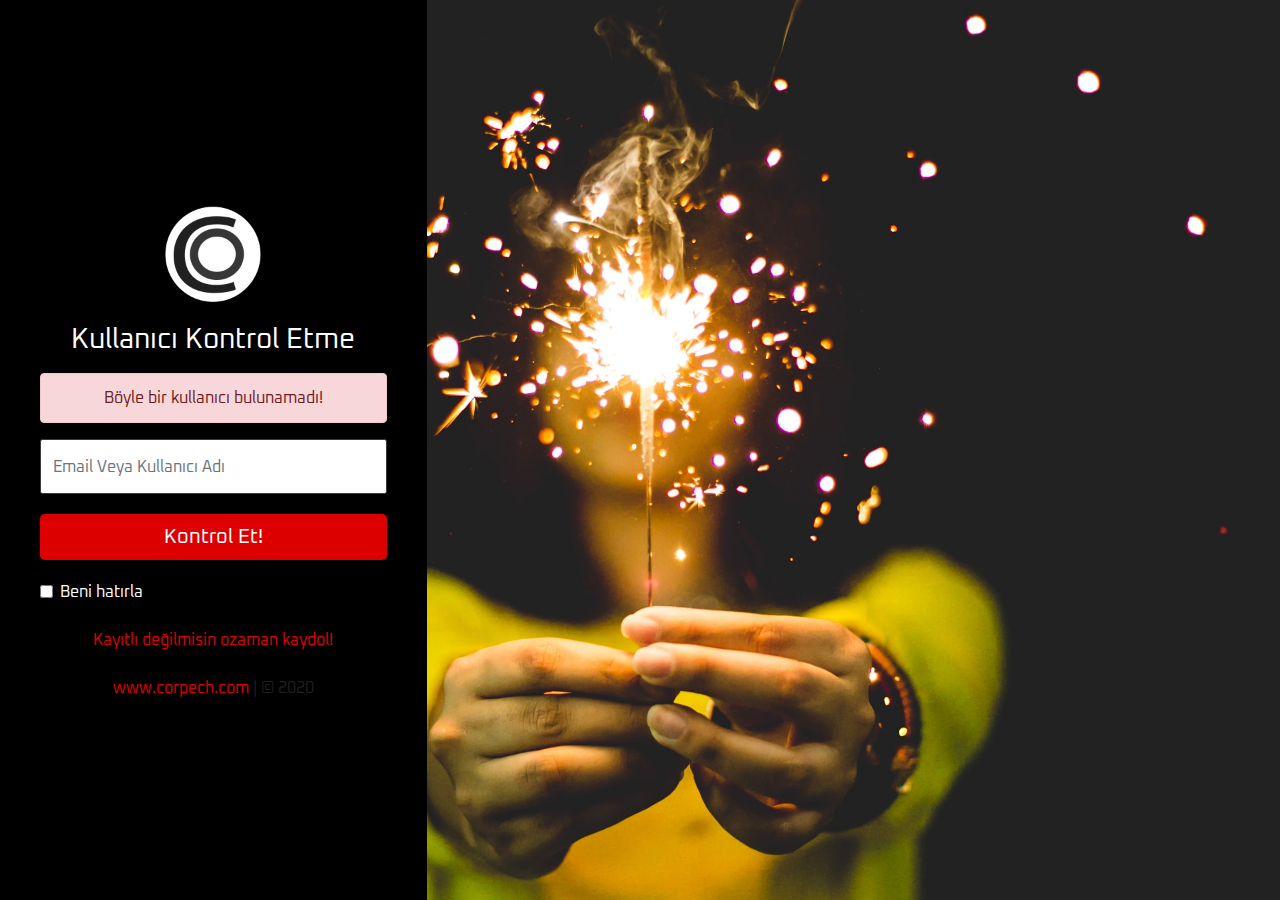
<file: control.html>
<!doctype html>
<html lang="en">
  <head id="head">
    <!-- Required meta tags -->
    <meta charset="utf-8">
    <meta name="viewport" content="width=device-width, initial-scale=1, shrink-to-fit=no, user-scalable=no">

    <!-- Bootstrap CSS -->
    <link rel="stylesheet" href="https://stackpath.bootstrapcdn.com/bootstrap/4.4.1/css/bootstrap.min.css" integrity="sha384-Vkoo8x4CGsO3+Hhxv8T/Q5PaXtkKtu6ug5TOeNV6gBiFeWPGFN9MuhOf23Q9Ifjh" crossorigin="anonymous">
    
    <!-- Font Awsome CSS -->
    <link rel="stylesheet" href="https://use.fontawesome.com/releases/v5.3.1/css/all.css" integrity="sha384-mzrmE5qonljUremFsqc01SB46JvROS7bZs3IO2EmfFsd15uHvIt+Y8vEf7N7fWAU" crossorigin="anonymous">

    <!-- Style CSS -->
    <link rel="stylesheet" href="css/style-light.css">
    <link rel="stylesheet" href="css/style-dark.css">
    <link rel="stylesheet" href="css/style-responsive.css">
    <link rel="stylesheet" href="css/style-lr.css">

    <title>Corpech | Login And Register Script</title>
    <link rel="icon" href="img/logo.png" type="image/gif" sizes="16x16">

  </head>
  <body class="dark text-center">

    <div class="dark-mode">
      <i class="fa fa-moon"></i>
    </div>

      <div class="container-fluid">
        <div class="row">
          <div class="col-lg-4">

            <div class="arrow-left">
              <a href="index.html">
                <i class="fa fa-arrow-left"></i>
              </a>
            </div>

            <div class="form-el">
              <form class="form-signin">

                <img class="logo" src="img/logo.png" alt="">
                <h1 class="h3 mb-3 font-weight-normal">Kullanıcı Kontrol Etme</h1>

                <div class="alert alert-danger" role="alert">
                  Böyle bir kullanıcı bulunamadı!
                </div>
          
                <label for="inputEmail" class="sr-only">Email Veya Kullanıcı Adı</label>
                <input type="text" id="inputEmail" class="form-control" placeholder="Email Veya Kullanıcı Adı" required="" autofocus="">
          
                <button class="btn btn-lg btn-danger btn-block" type="submit">Kontrol Et!</button>

                <div class="form-check">
                  <input type="checkbox" class="form-check-input" id="exampleCheck1">
                  <label class="form-check-label" for="exampleCheck1">Beni hatırla</label>
                </div>

                <p class="mt-4"><a href="register.html">Kayıtlı değilmisin ozaman kaydol!</p>
                
                <p class="mt-4 mb-3"><a href="https://www.corpech.com" target="__blank">www.corpech.com</a> | © 2020</p>

              </form>
            </div>
          </div>

          <div class="col-lg-8">
          </div>
        </div>
      </div>

    <!-- Optional JavaScript -->
    <!-- jQuery first, then Popper.js, then Bootstrap JS -->
    <script src="https://code.jquery.com/jquery-3.4.1.slim.min.js" integrity="sha384-J6qa4849blE2+poT4WnyKhv5vZF5SrPo0iEjwBvKU7imGFAV0wwj1yYfoRSJoZ+n" crossorigin="anonymous"></script>
    <script src="https://cdn.jsdelivr.net/npm/popper.js@1.16.0/dist/umd/popper.min.js" integrity="sha384-Q6E9RHvbIyZFJoft+2mJbHaEWldlvI9IOYy5n3zV9zzTtmI3UksdQRVvoxMfooAo" crossorigin="anonymous"></script>
    <script src="https://stackpath.bootstrapcdn.com/bootstrap/4.4.1/js/bootstrap.min.js" integrity="sha384-wfSDF2E50Y2D1uUdj0O3uMBJnjuUD4Ih7YwaYd1iqfktj0Uod8GCExl3Og8ifwB6" crossorigin="anonymous"></script>
  
  </body>
</html>
</file>
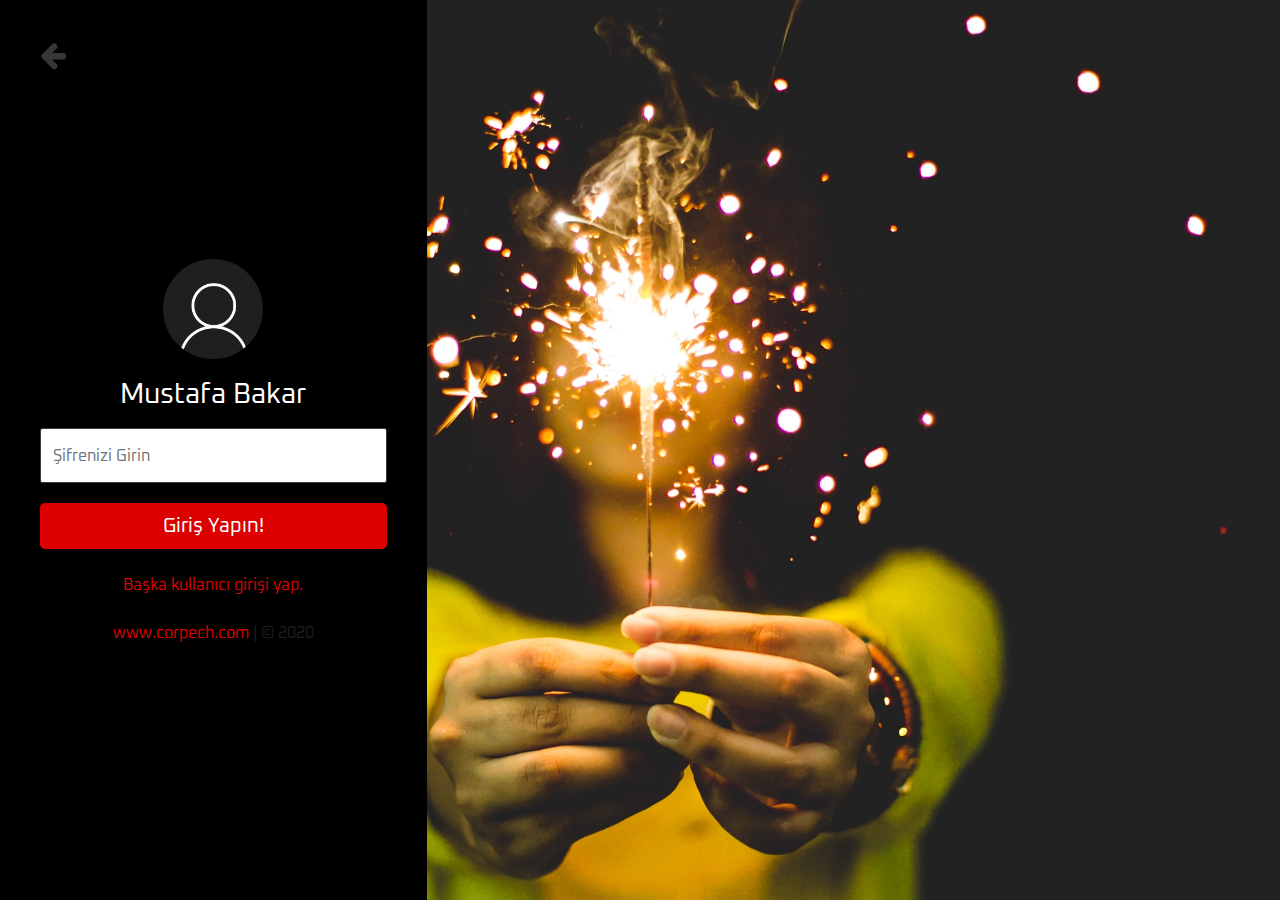
<file: login.html>
<!doctype html>
<html lang="en">
  <head id="head">
    <!-- Required meta tags -->
    <meta charset="utf-8">
    <meta name="viewport" content="width=device-width, initial-scale=1, shrink-to-fit=no, user-scalable=no">

    <!-- Bootstrap CSS -->
    <link rel="stylesheet" href="https://stackpath.bootstrapcdn.com/bootstrap/4.4.1/css/bootstrap.min.css" integrity="sha384-Vkoo8x4CGsO3+Hhxv8T/Q5PaXtkKtu6ug5TOeNV6gBiFeWPGFN9MuhOf23Q9Ifjh" crossorigin="anonymous">
    
    <!-- Font Awsome -->
    <link rel="stylesheet" href="https://cdnjs.cloudflare.com/ajax/libs/font-awesome/4.7.0/css/font-awesome.min.css">

    <!-- Style CSS -->
    <link rel="stylesheet" href="css/style-light.css">
    <link rel="stylesheet" href="css/style-dark.css">
    <link rel="stylesheet" href="css/style-responsive.css">
    <link rel="stylesheet" href="css/style-lr.css">

    <title>Corpech | Login And Register Script</title>
    <link rel="icon" href="img/logo.png" type="image/gif" sizes="16x16">

  </head>
  <body class="dark text-center">

    <div class="dark-mode">
      <i class="fa fa-moon"></i>
    </div>

      <div class="container-fluid">
        <div class="row">
          <div class="col-lg-4">

            <div class="arrow-left">
              <a href="index.html">
                <i class="fa fa-arrow-left"></i>
              </a>
            </div>

            <div class="form-el">
              <form class="form-signin">

                <img class="user" src="img/user-default.png" alt="">
                <h1 class="h3 mb-3 font-weight-normal">Mustafa Bakar</h1>

                <label for="inputEmail" class="sr-only">Şifrenizi Girin</label>
                <input type="password" id="inputPassword" class="form-control" placeholder="Şifrenizi Girin" required="" autofocus="">
          
                <button class="btn btn-lg btn-danger btn-block" type="submit">Giriş Yapın!</button>
                
                <p class="mt-4"><a href="control.html">Başka kullanıcı girişi yap.</p>

                <p class="mt-4 mb-3"><a href="https://www.corpech.com" target="__blank">www.corpech.com</a> | © 2020</p>

              </form>
            </div>
          </div>

          <div class="col-lg-8">
          </div>
        </div>
      </div>

    <!-- Optional JavaScript -->
    <!-- jQuery first, then Popper.js, then Bootstrap JS -->
    <script src="https://code.jquery.com/jquery-3.4.1.slim.min.js" integrity="sha384-J6qa4849blE2+poT4WnyKhv5vZF5SrPo0iEjwBvKU7imGFAV0wwj1yYfoRSJoZ+n" crossorigin="anonymous"></script>
    <script src="https://cdn.jsdelivr.net/npm/popper.js@1.16.0/dist/umd/popper.min.js" integrity="sha384-Q6E9RHvbIyZFJoft+2mJbHaEWldlvI9IOYy5n3zV9zzTtmI3UksdQRVvoxMfooAo" crossorigin="anonymous"></script>
    <script src="https://stackpath.bootstrapcdn.com/bootstrap/4.4.1/js/bootstrap.min.js" integrity="sha384-wfSDF2E50Y2D1uUdj0O3uMBJnjuUD4Ih7YwaYd1iqfktj0Uod8GCExl3Og8ifwB6" crossorigin="anonymous"></script>
  
  </body>
</html>
</file>
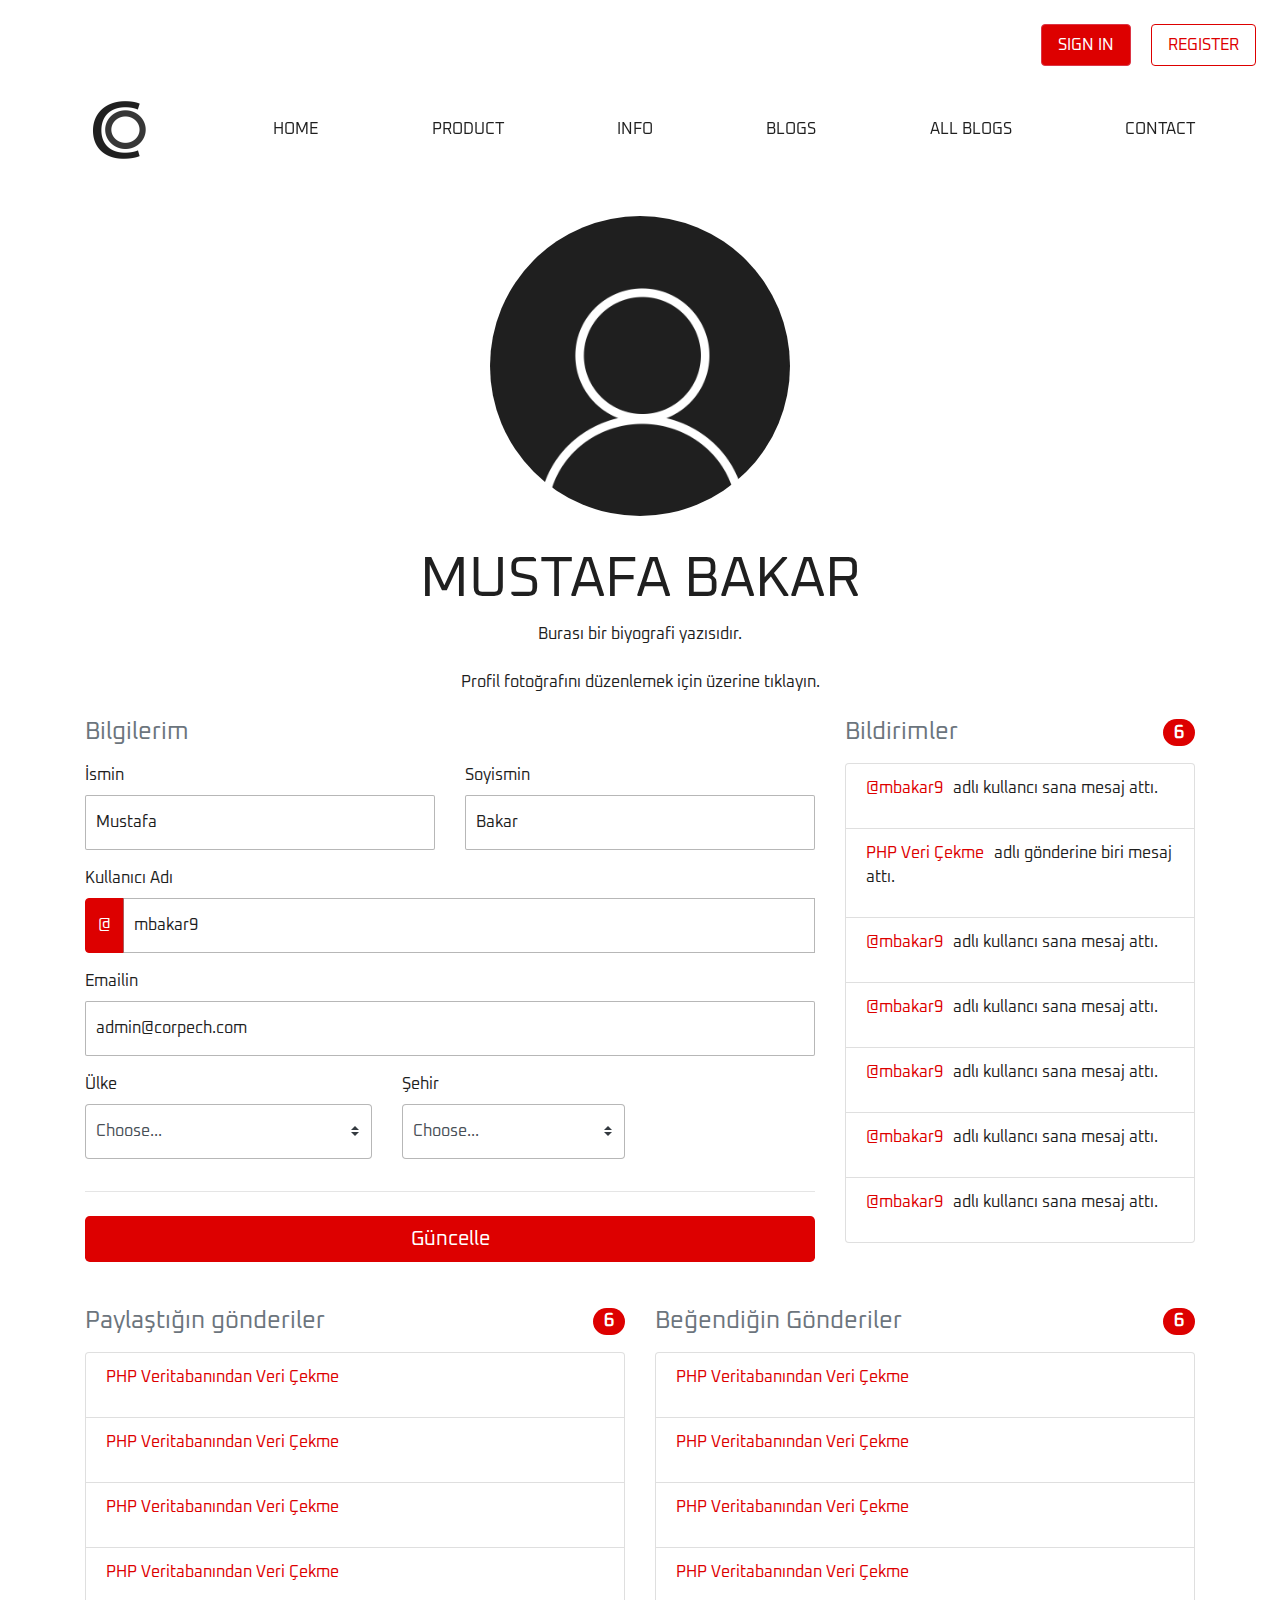
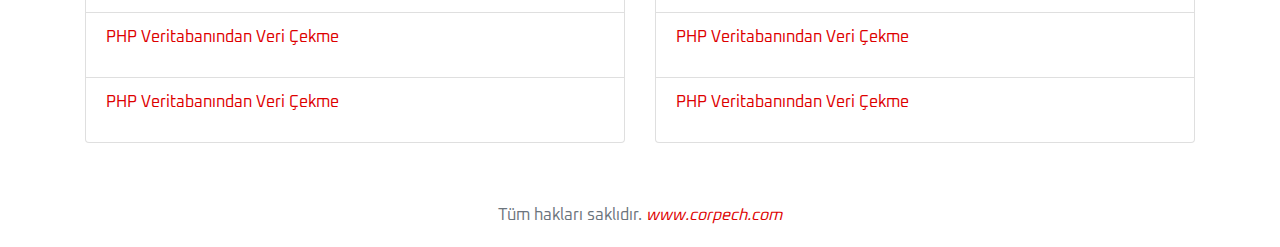
<file: profil.html>
<!--
https://www.corpech.com/
Corpech Firma Scripti
Corpech Tarafından Yapılmıştır
-->
<!doctype html>
<html lang="en">
  <head>
    <!-- Required Meta Tags -->
    <meta charset="utf-8">
    <meta name="viewport" content="width=device-width, initial-scale=1, shrink-to-fit=no, user-scalable=no">

    <!-- Bootstrap CSS -->
    <link rel="stylesheet" href="https://stackpath.bootstrapcdn.com/bootstrap/4.4.1/css/bootstrap.min.css" integrity="sha384-Vkoo8x4CGsO3+Hhxv8T/Q5PaXtkKtu6ug5TOeNV6gBiFeWPGFN9MuhOf23Q9Ifjh" crossorigin="anonymous">

    <!-- FontAwsome CSS -->
    <link rel="stylesheet" href="https://use.fontawesome.com/releases/v5.3.1/css/all.css" integrity="sha384-mzrmE5qonljUremFsqc01SB46JvROS7bZs3IO2EmfFsd15uHvIt+Y8vEf7N7fWAU" crossorigin="anonymous">
    
    <!-- Style CSS -->
    <link rel="stylesheet" href="css/style-light.css">
    <link rel="stylesheet" href="css/style-dark.css">
    <link rel="stylesheet" href="css/style-responsive.css">
    <link rel="stylesheet" href="css/style-profil.css">

    <!-- TITLE -->
    <title>Corpech | Firma Scripti</title>
    
    <link rel="shortcut icon" href="img/logo.png" type="image/x-icon">
  </head>

  <!-- ======= BODY START ======= -->

  <body class="light">

    <div class="dark-mode">
      <i class="fa fa-sun"></i>
    </div>
    
    <!-- HEADER START -->
    <header>

      <div class="collapse" id="navbarHeader">
        <div class="container">
          <div class="row">
            <div class="exit-bar">
              <button style="position: absolute; right: 0; top: 0; padding: 30px;" class="navbar-toggler collapsed" type="button" data-toggle="collapse" data-target="#navbarHeader" aria-controls="navbarHeader" aria-expanded="false" aria-label="Toggle navigation">
                <i class="menu far fa-circle"></i>
              </button>
            </div>
            <nav class="site-header sticky-top">
              <div class="container d-flex flex-column flex-row justify-content-between">
                <a class="py-2 active" href="#home">Home</a>
                <a class="py-2" href="#product">Product</a>
                <a class="py-2" href="#info">INFO</a>
                <a class="py-2" href="#blogs">Blogs</a>
                <a class="py-2" href="blogs.html">All Blogs</a>
                <a class="py-2" href="#contact">Contact</a>
              </div>
            </nav>
          </div>
        </div>
      </div>

      <!-- FIRST NAVBAR -->

      <nav class="navbar navbar-expand-md pt-md-4 pr-md-4 pl-md-4">
        <div class="d-flex mr-auto">
          <button class="navbar-toggler collapsed" type="button" data-toggle="collapse" data-target="#navbarHeader" aria-controls="navbarHeader" aria-expanded="false" aria-label="Toggle navigation">
            <i class="menu fas fa-stream"></i>
          </button>
        </div>
        <div class="d-flex ml-auto">
          <ul class="nav ml-auto">
            <li class="nav-item">
              <a class="nav-link active btn btn-outline-danger" href="control.html">Sign In</a>
            </li>
            <li class="nav-item">
              <a class="nav-link btn btn-outline-danger" href="register.html">Register</a>
            </li>
          </ul>
        </div>
      </nav>
    
      <!-- SECOND NAVBAR -->
      <nav class="site-header sticky-top">
        <div class="container-md d-flex flex-column flex-md-row justify-content-between">
          <a class="logo py-2 d-flex" href="#" aria-label="Product">
            <img src="img/logo.png" fill="none" stroke="currentColor" stroke-linecap="round" stroke-linejoin="round" stroke-width="2" class="d-block mx-auto" role="img" viewBox="0 0 24 24" focusable="true">
          </a>
          <a class="py-2 d-none d-md-inline-block" href="#home">Home</a>
          <a class="py-2 d-none d-md-inline-block" href="#product">Product</a>
          <a class="py-2 d-none d-md-inline-block" href="#info">INFO</a>
          <a class="py-2 d-none d-md-inline-block" href="#blogs">Blogs</a>
          <a class="py-2 d-none d-md-inline-block" href="blogs.html">All Blogs</a>
          <a class="py-2 d-none d-md-inline-block" href="#contact">Contact</a>
        </div>
      </nav>

    <!-- HEADER END -->
    </header>

    <section class="profil">
      <div class="container">

        <div class="logo">
          <div class="center">
            <button href=""><img src="img/user-default.png" alt=""><i class="fa fa-edit"></i></button>
          </div>
        </div>

        <div class="text-center edit-info">
          <h2 class="display-4">MUSTAFA BAKAR</h3>
        </div>

        <div class="text-center edit-info mb-4">
          Burası bir biyografi yazısıdır.
        </div>

        <div class="text-center edit-info mb-4">
          Profil fotoğrafını düzenlemek için üzerine tıklayın.
        </div>

        <div class="row">
          <div class="col-md-4 order-md-2 mb-4">
            <h4 class="d-flex justify-content-between align-items-center mb-3">
              <span class="text-muted">Bildirimler</span>
              <span class="badge badge-secondary badge-pill">6</span>
            </h4>
            <ul class="list-group mb-3">

              <li class="list-group-item d-flex lh-condensed">
                <p><a class="username" href="">@mbakar9</a>adlı kullancı sana mesaj attı.</p>
              </li>
              
              <li class="list-group-item d-flex lh-condensed">
                <p><a class="username" href="">PHP Veri Çekme</a>adlı gönderine biri mesaj attı.</p>
              </li>

              <li class="list-group-item d-flex lh-condensed">
                <p><a class="username" href="">@mbakar9</a>adlı kullancı sana mesaj attı.</p>
              </li>

              <li class="list-group-item d-flex lh-condensed">
                <p><a class="username" href="">@mbakar9</a>adlı kullancı sana mesaj attı.</p>
              </li>

              <li class="list-group-item d-flex lh-condensed">
                <p><a class="username" href="">@mbakar9</a>adlı kullancı sana mesaj attı.</p>
              </li>

              <li class="list-group-item d-flex lh-condensed">
                <p><a class="username" href="">@mbakar9</a>adlı kullancı sana mesaj attı.</p>
              </li>

              <li class="list-group-item d-flex lh-condensed">
                <p><a class="username" href="">@mbakar9</a>adlı kullancı sana mesaj attı.</p>
              </li>

            </ul>

          </div>

          <div class="col-md-8 order-md-1">
            <h4 class="mb-3 text-muted">Bilgilerim</h4>
            <form class="needs-validation" novalidate="">
              <div class="row">
                <div class="col-md-6 mb-3">
                  <label for="firstName">İsmin</label>
                  <input type="text" class="form-control" id="firstName" placeholder="" value="Mustafa" required="">
                  <div class="invalid-feedback">
                    Valid first name is required.
                  </div>
                </div>
                <div class="col-md-6 mb-3">
                  <label for="lastName">Soyismin</label>
                  <input type="text" class="form-control" id="lastName" placeholder="" value="Bakar" required="">
                  <div class="invalid-feedback">
                    Valid last name is required.
                  </div>
                </div>
              </div>
      
              <div class="mb-3">
                <label for="username">Kullanıcı Adı</label>
                <div class="input-group">
                  <div class="input-group-prepend">
                    <span class="input-group-text">@</span>
                  </div>
                  <input type="text" class="form-control" id="username" value="mbakar9" required="">
                  <div class="invalid-feedback" style="width: 100%;">
                    Your username is required.
                  </div>
                </div>
              </div>
      
              <div class="mb-3">
                <label for="email">Emailin</label>
                <input type="email" class="form-control" id="email" value="admin@corpech.com">
                <div class="invalid-feedback">
                  Please enter a valid email address for shipping updates.
                </div>
              </div>
      
              <div class="row">
                <div class="col-md-5 mb-3">
                  <label for="country">Ülke</label>
                  <select class="custom-select d-block w-100" id="country" required="">
                    <option value="">Choose...</option>
                    <option>United States</option>
                  </select>
                  <div class="invalid-feedback">
                    Please select a valid country.
                  </div>
                </div>
                <div class="col-md-4 mb-3">
                  <label for="state">Şehir</label>
                  <select class="custom-select d-block w-100" id="state" required="">
                    <option value="">Choose...</option>
                    <option>California</option>
                  </select>
                  <div class="invalid-feedback">
                    Please provide a valid state.
                  </div>
                </div>
              </div>

              <hr class="mb-4">

              <button class="btn btn-danger btn-lg btn-block" type="submit">Güncelle</button>
            </form>
          </div>
        </div>

        <div class="row mt-4">
          <div class="col-md-6 order-md-2 mb-4">
            <h4 class="d-flex justify-content-between align-items-center mb-3">
              <span class="text-muted">Paylaştığın gönderiler</span>
              <span class="badge badge-secondary badge-pill">6</span>
            </h4>
            <ul class="list-group mb-3">

              <li class="list-group-item d-flex lh-condensed">
                <p><a class="username" href="">PHP Veritabanından Veri Çekme</a></p>
              </li>

              <li class="list-group-item d-flex lh-condensed">
                <p><a class="username" href="">PHP Veritabanından Veri Çekme</a></p>
              </li>

              <li class="list-group-item d-flex lh-condensed">
                <p><a class="username" href="">PHP Veritabanından Veri Çekme</a></p>
              </li>

              <li class="list-group-item d-flex lh-condensed">
                <p><a class="username" href="">PHP Veritabanından Veri Çekme</a></p>
              </li>

              <li class="list-group-item d-flex lh-condensed">
                <p><a class="username" href="">PHP Veritabanından Veri Çekme</a></p>
              </li>

              <li class="list-group-item d-flex lh-condensed">
                <p><a class="username" href="">PHP Veritabanından Veri Çekme</a></p>
              </li>

            </ul>

          </div>

          <div class="col-md-6 order-md-2 mb-4">
            <h4 class="d-flex justify-content-between align-items-center mb-3">
              <span class="text-muted">Beğendiğin Gönderiler</span>
              <span class="badge badge-secondary badge-pill">6</span>
            </h4>
            <ul class="list-group mb-3">

              <li class="list-group-item d-flex lh-condensed">
                <p><a class="username" href="">PHP Veritabanından Veri Çekme</a></p>
              </li>

              <li class="list-group-item d-flex lh-condensed">
                <p><a class="username" href="">PHP Veritabanından Veri Çekme</a></p>
              </li>

              <li class="list-group-item d-flex lh-condensed">
                <p><a class="username" href="">PHP Veritabanından Veri Çekme</a></p>
              </li>

              <li class="list-group-item d-flex lh-condensed">
                <p><a class="username" href="">PHP Veritabanından Veri Çekme</a></p>
              </li>

              <li class="list-group-item d-flex lh-condensed">
                <p><a class="username" href="">PHP Veritabanından Veri Çekme</a></p>
              </li>

              <li class="list-group-item d-flex lh-condensed">
                <p><a class="username" href="">PHP Veritabanından Veri Çekme</a></p>
              </li>
              
            </ul>

          </div>

        </div>
      </div>

      </div>
    </section>

    <!-- FOOTER START -->
    <footer class="footer">

      <div class="container">
        <div class="text">
          <div class="center">
            <span class="text-muted">Tüm hakları saklıdır. <a href="">www.corpech.com</a></span>
          </div>
        </div>
      </div>
    
    <!-- FOOTER END -->
    </footer>

    <!-- Optional JavaScript -->
    <!-- jQuery first, then Popper.js, then Bootstrap JS -->
    <script src="https://code.jquery.com/jquery-3.4.1.slim.min.js" integrity="sha384-J6qa4849blE2+poT4WnyKhv5vZF5SrPo0iEjwBvKU7imGFAV0wwj1yYfoRSJoZ+n" crossorigin="anonymous"></script>
    <script src="https://cdn.jsdelivr.net/npm/popper.js@1.16.0/dist/umd/popper.min.js" integrity="sha384-Q6E9RHvbIyZFJoft+2mJbHaEWldlvI9IOYy5n3zV9zzTtmI3UksdQRVvoxMfooAo" crossorigin="anonymous"></script>
    <script src="https://stackpath.bootstrapcdn.com/bootstrap/4.4.1/js/bootstrap.min.js" integrity="sha384-wfSDF2E50Y2D1uUdj0O3uMBJnjuUD4Ih7YwaYd1iqfktj0Uod8GCExl3Og8ifwB6" crossorigin="anonymous"></script>
  </body>
</html>
</file>
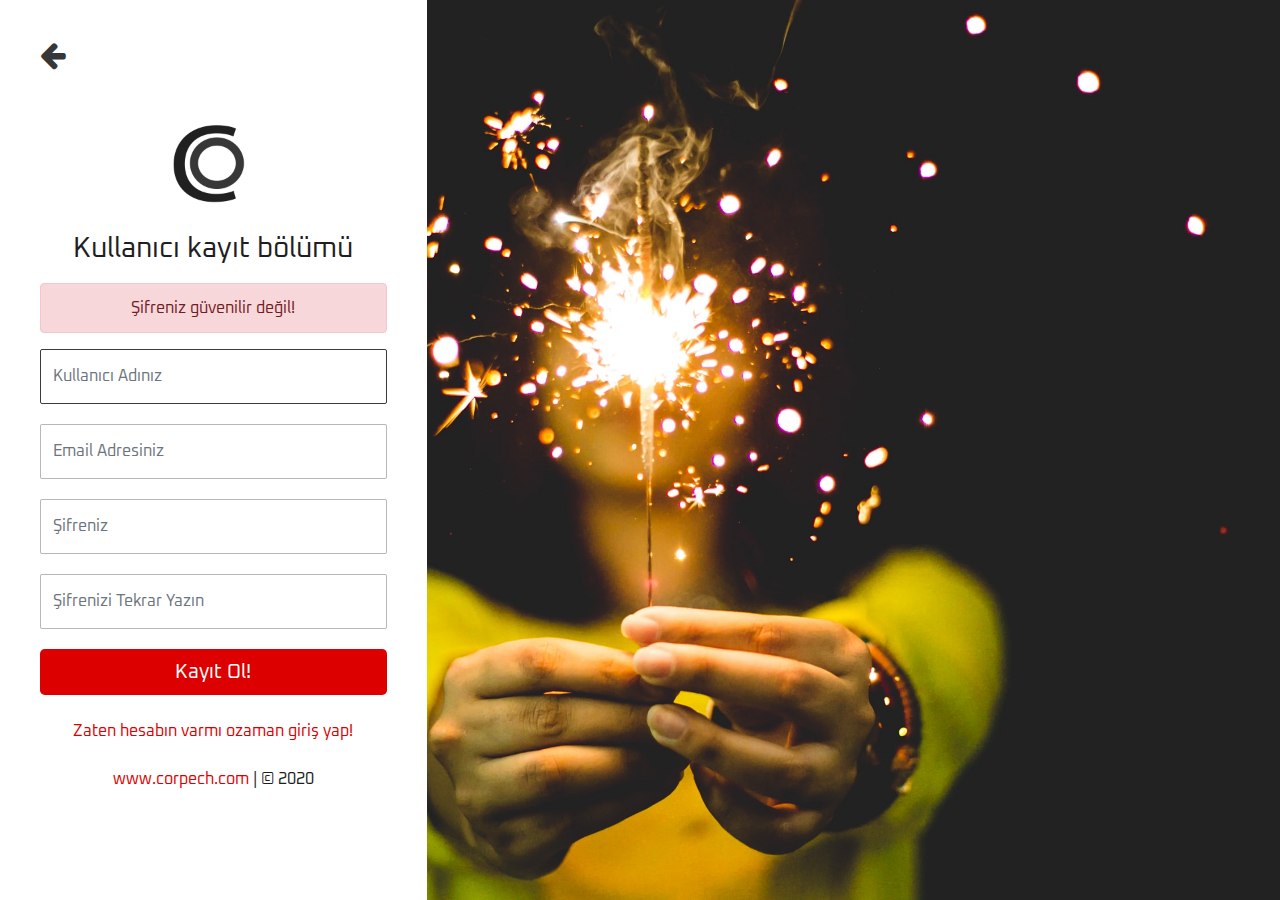
<file: register.html>
<!doctype html>
<html lang="en">
  <head id="head">
    <!-- Required meta tags -->
    <meta charset="utf-8">
    <meta name="viewport" content="width=device-width, initial-scale=1, shrink-to-fit=no, user-scalable=no">

    <!-- Bootstrap CSS -->
    <link rel="stylesheet" href="https://stackpath.bootstrapcdn.com/bootstrap/4.4.1/css/bootstrap.min.css" integrity="sha384-Vkoo8x4CGsO3+Hhxv8T/Q5PaXtkKtu6ug5TOeNV6gBiFeWPGFN9MuhOf23Q9Ifjh" crossorigin="anonymous">
    
    <!-- Font Awsome -->
    <link rel="stylesheet" href="https://cdnjs.cloudflare.com/ajax/libs/font-awesome/4.7.0/css/font-awesome.min.css">

    <!-- Style CSS -->
    <link rel="stylesheet" href="css/style-light.css">
    <link rel="stylesheet" href="css/style-dark.css">
    <link rel="stylesheet" href="css/style-responsive.css">
    <link rel="stylesheet" href="css/style-lr.css">

    <title>Corpech | Login And Register Script</title>
    <link rel="icon" href="img/logo.png" type="image/gif" sizes="16x16">

  </head>
  <body class="light text-center">

    <div class="dark-mode">
      <i class="fa fa-moon"></i>
    </div>
    
      <div class="container-fluid">
        <div class="row">
          <div class="col-lg-4">

            <div class="arrow-left">
              <a href="index.html">
                <i class="fa fa-arrow-left"></i>
              </a>
            </div>

            <div class="form-el">
              <form class="form-signin">

                <img class="logo" src="img/logo.png" alt="">
                <h1 class="h3 mb-3 font-weight-normal">Kullanıcı kayıt bölümü</h1>

                <div class="alert alert-danger" role="alert">
                  Şifreniz güvenilir değil!
                </div>

                <label for="inputEmail" class="sr-only">Kullanıcı Adınız</label>
                <input type="text" id="inputText" class="form-control" placeholder="Kullanıcı Adınız" required="" autofocus="">

                <label for="inputEmail" class="sr-only">Email Adresiniz</label>
                <input type="email" id="inputEmail" class="form-control" placeholder="Email Adresiniz" required="" autofocus="">

                <label for="inputEmail" class="sr-only">Şifreniz</label>
                <input type="password" id="inputPassword" class="form-control" placeholder="Şifreniz" required="" autofocus="">
                
                <label for="inputEmail" class="sr-only">Şifrenizi Tekrar Yazın</label>
                <input type="password" id="inputPassword" class="form-control" placeholder="Şifrenizi Tekrar Yazın" required="" autofocus="">
          
                <button class="btn btn-lg btn-danger btn-block" type="submit">Kayıt Ol!</button>

                <p class="mt-4"><a href="control.html">Zaten hesabın varmı ozaman giriş yap!</p>
                
                <p class="mt-4 mb-3"><a href="https://www.corpech.com" target="__blank">www.corpech.com</a> | © 2020</p>

              </form>
            </div>
          </div>

          <div class="col-lg-8">
          </div>
        </div>
      </div>

    <!-- Optional JavaScript -->
    <!-- jQuery first, then Popper.js, then Bootstrap JS -->
    <script src="https://code.jquery.com/jquery-3.4.1.slim.min.js" integrity="sha384-J6qa4849blE2+poT4WnyKhv5vZF5SrPo0iEjwBvKU7imGFAV0wwj1yYfoRSJoZ+n" crossorigin="anonymous"></script>
    <script src="https://cdn.jsdelivr.net/npm/popper.js@1.16.0/dist/umd/popper.min.js" integrity="sha384-Q6E9RHvbIyZFJoft+2mJbHaEWldlvI9IOYy5n3zV9zzTtmI3UksdQRVvoxMfooAo" crossorigin="anonymous"></script>
    <script src="https://stackpath.bootstrapcdn.com/bootstrap/4.4.1/js/bootstrap.min.js" integrity="sha384-wfSDF2E50Y2D1uUdj0O3uMBJnjuUD4Ih7YwaYd1iqfktj0Uod8GCExl3Og8ifwB6" crossorigin="anonymous"></script>
  
  </body>
</html>
</file>
<file: css/style-light.css>
/*
https://www.corpech.com/
Corpech Firma Scripti
Corpech Tarafından Yapılmıştır
*/

/* IMPORT */
@import url("_var.css");

/* FONT FACE */
@font-face {
    font-family: 'AireExterior';
    src: url('../font/AireExterior.ttf');
}

@font-face {
    font-family: 'Oxanium';
    src: url('../font/Oxanium.ttf');
}

::-moz-selection {
    background: var(--main-color-one);
    color: #fff;
}

::selection {
    background: var(--main-color-one);
    color: #fff;
}
    
a::-moz-selection {
    background: var(--main-color-two);
    color: #fff;
}

a::selection {
    background: var(--main-color-two);
    color: #fff;
}

/* BODY */
body.light {
    font-family: Oxanium;
    background-color: var(--background-color-light);
    color: var(--font-color-two);
    transition: .3s all;
}

.dark-mode {
    position: fixed;
    bottom: 20px;
    right: 10px;
    z-index: 10;
    cursor: pointer;
}

.dark-mode i {
    font-size: 60px;
    color: #1f1f1f;
    transition: .25s;
}

.dark-mode i:hover {
    color: #000;
    transition: .25s;
}

.modal-content {
    display: flex;
}

.modal-content .img {
    padding: 50px;
    margin-left: auto;
    margin-right: auto;
}

.modal-content img {
    width: 100%;
    height: auto;
}

.modal-content .modal-footer {
    border: 0;
}

h1.title {
    text-transform: uppercase;
    color: var(--font-color-two);
    margin-top: 25px;
    margin-bottom: 50px;
}

/* ALL FOCUS */
:focus {
    outline: 0 !important;
    box-shadow: none !important;
}

button {
    border: 0;
    background-color: transparent;
}

/* UL */
ul.nav li {
    padding-left: 20px;
}

/* A TAG BUTTON */
button i.menu {
    font-size: 25px;
    color: var(--font-color-two);
}

.btn.btn-outline-danger {
    border-color: var(--main-color-one);
    color: var(--main-color-one);
    text-transform: uppercase;
}

.nav-link.active.btn.btn-outline-danger {
    background-color: var(--main-color-one);
}

.nav-link.active.btn.btn-outline-danger:hover {
    background-color: var(--main-color-two);
}

.btn.btn-outline-danger:hover {
    background-color: var(--main-color-one);
    color: var(--font-color-one);
}

.btn.btn-outline-danger:focus {
    outline: 0;
    box-shadow: 0;
}

/* NAVBARS */
a.logo img {
    height: 75px;
    width: 75px;
}

nav.site-header {
    padding: 10px;
    text-transform: uppercase;
    line-height: 75px;
}

nav.site-header a{
    color: var(--site-header-light-color);
    text-decoration: none;
    transition: .5s;
}

nav.site-header a:hover{
    color: var(--main-color-one);
    transition: .25s;
}

nav.site-header a.active{
    color: var(--main-color-one);
    font-weight: bold;
}

/* CONTENT */
.content {
    background: url("../img/banner-img-light.png");
    background-repeat: no-repeat;
    background-position: right;
    background-size: 50%;
    background-color: var(--filter-banner-light);
    background-blend-mode: overlay;
    background-repeat: no-repeat;
}

.content h1 {
    font-size: 55px;
}

.content p {
    font-size: 20px;
}

/* SEARCH */
.search {
    display: flex;
    z-index: 10;
}

.search .bar {
    margin-left: auto;
    margin-right: auto;
}

.search .bar .search-form {
    display: flex;
}

.search .bar .search-form select {
    width: 150px;
    height: 55px;
    padding-left: 10px;
    padding-right: 10px;
    border-top: 1px solid var(--border-rgba-color-one);
    border-bottom: 1px solid var(--border-rgba-color-one);
    border-left: 1px solid var(--border-rgba-color-one);
    border-right: 0px;
    background-color: var(--form-background-color);
    color: var(--placeholder-color);
    outline: 0;;
    border-radius: 0;
    font-size: 17.5px;
}

.search .bar .search-form select:focus {
    border-top: 1px solid var(--border-rgba-color-one);
    border-bottom: 1px solid var(--border-rgba-color-one);
    border-left: 1px solid var(--border-rgba-color-one);
}

.search .bar .search-form input {
    width: 250px;
    height: 55px;
    padding: 10px;
    border-top: 1px solid var(--border-rgba-color-one);
    border-bottom: 1px solid var(--border-rgba-color-one);
    border-left: 1px solid var(--border-rgba-color-one);
    background-color: var(--form-background-color);
    color: var(--form-color);
}

.search .bar .search-form input::placeholder {
    color: var(--placeholder-color);
    font-size: 17.5px;
}

.search .bar .search-form input:focus {
    border-top: 1px solid var(--border-rgba-color-two);
    border-bottom: 1px solid var(--border-rgba-color-two);
    border-left: 1px solid var(--border-rgba-color-two);
    outline: 0;
}

.search .bar .search-form button {
    width: 55px;
    height: 55px;
    background-color: var(--main-color-one);
    color: var(--main-color-hover-one);
    border: 0;
    font-size: 20px;
}

.search .bar .search-form button:hover {
    background-color: var(--main-color-two);;
    transition: .5s;
}

.content-two {
    display: flex;
}

/* SOCIAL MEDIA */
.social-media {
    margin-left: auto;
}

.social-media a {
    padding-right: 20px;
    color: var(--social-media-color);
    transition: .5s;
    font-size: 15px;
}

.social-media a:hover {
    color: var(--main-color-one);
    transition: .5s;
}

/* CARDS */
.cards {
    margin-top: 55px;
}

.cards .card {
    height: 600px;
    background-size: cover;
    transition: .25s;
    filter: 0;
}

.cards .card:hover {
    filter: drop-shadow(2px 2px 2px var(--card-hover));
    transition: .25s;
}

.cards .card.one {
    background-image: url("../img/1.jpeg");
    margin-top: 20px;
}

.cards .card.two {
    background-image: url("../img/2.jpeg");
}

.cards .card.three {
    background-image: url("../img/3.jpeg");
    margin-top: 40px;
}

.cards .card-body {
    color: var(--font-color-two);
}

.cards .card a {
    position: absolute;
    bottom: 0;
    left: 50%;
    transform: translate(-50%, -50%);
    width: 200px;
    color: var(--font-color-one);
}

/* INFO BANNER */
.info-banner .jumbotron {
    margin-top: 75px;
    margin-bottom: 75px;
    background-image: url("../img/info-banner.jpeg");
    background-attachment: fixed;
    background-repeat: no-repeat;
    background-size: cover;
    background-position: center;
    color: var(--info-banner-color);
}

/* BLOGS */
.blogs {
    margin-bottom: 50px;
}

.blogs a {
    text-decoration: none;
    color: var(--head-blog-font-color);
}

.blogs a .jumbotron {
    background-image: url("../img/blog-1.jpeg");
    background-repeat: no-repeat;
    background-position: center;
    background-size: cover;
    transition: .5s;
}

.blogs a .jumbotron:hover {
    opacity: .8;
    transition: .5s;
}

.blogs h1 span {
    position: relative;
    bottom: 4px;
    background-color: var(--color-three);
    border: 1px solid var(--color-one);
    color: var(--color-one);
    font-weight: lighter;
    transition: .5s;
}

.blogs h1 span:hover {
    background-color: var(--color-one);
    border: 1px solid var(--color-one);
    color: var(--color-three);
    transition: .5s;
}

.blogs .row {
    margin-top: 40px;
    margin-bottom: 40px;
}

.blogs img {
    display: block;
    height: 275px;
    width: 250px;
}

.blogs img:hover {
    opacity: .5;
    transition: .25s;
}

/* CONTACT */
.contact {
    background-image: url("../img/conatact-banner.jpeg");
    width: 100%;
    background-attachment: fixed;
    padding-top: 70px;
    margin-bottom: 100px;
}

.contact form {
    background-color: var(--form-background-color);
}

.contact form .center {
    display: flex;
    width: 100%;
}

.contact form .center .input {
    margin-left: auto;
    margin-right: auto;
}

.contact form .row input {
    width: 350px;
    height: 40px;
    padding: 10px;
    margin-bottom: 40px;
    border-radius: 2px;
    border: 1px solid var(--border-rgba-color-one);
    background-color: rgba(255, 255, 255, .9);
    color: var(--form-color);
    transition: .5s;
}

.contact form .row input::placeholder {
    color: var(--placeholder-color);
}

.contact form .row input:hover {
    border: 1px solid var(--border-rgba-color-three);
    transition: .5s;
}

.contact form .row input:focus {
    border: 1px solid var(--border-rgba-color-three);
}

.contact form .center .text-area {
    margin-left: auto;
    margin-right: auto;
}

.contact form .row textarea {
    width: 350px;
    height: 200px;
    padding: 10px;
    border-radius: 2px;
    border: 1px solid var(--border-rgba-color-one);
    resize: none;
    background-color: rgba(255, 255, 255, .9);
    color: var(--form-color);
    transition: .5s;
}

.contact form .row textarea::placeholder {
    color: var(--placeholder-color);
}

.contact form .row textarea:hover {
    border: 1px solid var(--border-rgba-color-three);
    transition: .5s;
}

.contact form .row textarea:focus {
    border: 1px solid var(--border-rgba-color-three);
}

.contact form .center-button {
    display: flex;
}

.contact form .center-button .button {
    margin-top: 20px;
    margin-left: auto;
    margin-right: auto;
}

.blogs-list a.title {
    color: #fff;
}

.blogs-list a.title:hover {
    text-decoration: none;
}

.blogs-list a.title:hover h2 {
    color: var(--main-color-one);
    text-decoration: none;
    transition: .5s;
}

.blogs-list .media.a {
    margin-top: 60px;
}

.blogs-list .media.a .other {
    display: flex;
    margin-left: 0 !important;
}

.blogs-list .media.a li {
    list-style: none;
    margin-bottom: 15px;
    margin-right: 15px;
}

.blogs-list .media.a li a {
    text-transform: uppercase;
}

.blogs-list .media.a li a.one {
    color: #888888;
}

.blogs-list .media.a li a.two {
    color: #1f1f1f;
}

.blogs-list .media.a li a.two:hover,
.blogs-list .media.a li a.three:hover {
    color: var(--main-color-one);
}

.blogs-list .media.a li a.three {
    color: #000;
}

.blogs-list .media.a .img-center {
    display: flex;
}

.blogs-list .media.a .img-center button {
    margin-left: auto;
    margin-right: auto;
}

.blogs-list .media.a .img-center button .image {
    width: 190px;
    height: 190px;
    border-radius: 165px;
    background-size: cover;
}

.blogs-list .media.a .img-center button .image:hover {
    opacity: .7;
    transition: .5s;
}

.blogs-list .media.a .media-body h5 {
    font-size: 24px;
}

.blogs-list .media.a .media-body h1,
.blogs-list .media .media-body p {
    width: 500px;
    color: #1f1f1f;
}

.blogs-list .media .media-body a {
    color: #1f1f1f;
}

.blogs-list .media .media-body a:hover {
    color: var(--main-color-one);
    text-decoration: none;
    transition: .25s;
}

.blogs-list .media.a .media-body h5 {
    line-height: 40px;
}

.blog-search {
    width: 275px;
}

.blog-search .bar {
    display: flex;
}

.blog-search .bar form {
    margin-left: auto;
    margin-right: auto;
    display: flex;
}

.blog-search .bar form input {
    width: 225px;
    height: 55px;
    padding: 10px;
    color: #1f1f1f;
}

.blog-search .bar form input::placeholder {
    color: var(--placeholder-color);
}

.blog-search .bar form button {
    width: 55px;
    height: 55px;
    padding: 10px;
    background-color: var(--main-color-one);
    color: #fff;
    border: 0;
    box-shadow: none;
}

.blog-search .bar form button:hover {
    background-color: var(--main-color-two);
    transition: .5s;
}

.end-post {
    display: flex;
    margin-bottom: 50px;
    width: 275px;
}

.end-post .other {
    display: flex;
}

.end-post .other li {
    list-style: none;
}

.end-post .other li a.one {
    color: #888888;
}

.end-post .other li a.one:hover {
    color: #888888;
}

.end-post .media.p {
    margin-top: 10px;
}

.end-post .media.p .image {
    width: 75px;
    height: 75px;
    border-radius: 150px;
    background-size: cover;
}

.end-post .media.p .media-body h5 {
    font-size: 20px;
    line-height: 40px;
    color: #1f1f1f;
}

.end-post .media.p .media-body a:hover h5 {
    color: var(--main-color-one);
}

.end-comment {
    width: 275px;
    display: flex;
    margin-bottom: 50px;
}

.end-comment .media.c {
    margin-top: 20px;
}

.end-comment .media.c .image {
    width: 75px;
    height: 75px;
    border-radius: 150px;
    background-size: cover;
}

.end-comment .media.c .media-body {
    font-size: 15px;
}

.end-comment .media.c .media-body h5 {
    line-height: 45px;
    font-size: 20px;
    color: #1f1f1f;
}

.end-comment .media.c .media-body a:hover h5 {
    color: var(--main-color-one);
}

.category {
    width: 100%;
    display: flex;
}

.category .title {
    width: 275px;
}

.category a {
    color: #1f1f1f;
    transition: .25s;
}

.category a:hover {
    color: var(--main-color-one);
    transition: .25s;
}

/* PAGINATION */
.pagination {
    margin-top: 80px;
}

.pagination .page-item {
    background-color: #ddd;
}

.pagination .page-item a {
    color: var(--pagination-color-one);
}

.pagination .page-item.active .page-link {
    background-color: var(--main-color-one) !important;
    color: var(--pagination-color-two);
    border: 0;
    transition: .25s;
}

.pagination .page-item.active:hover .page-link {
    background-color: var(--main-color-two) !important;
    transition: .25s;
}

.page-item.first {
    padding-right: 10px;
}

.page-item.end {
    padding-left: 10px;
}

.blog-info {
    display: flex;
}

.blog-info .other {
    margin-left: auto;
    margin-right: auto;
}

.blog-info .other .list {
    display: flex;
}

.blog-info .other .list li {
    list-style: none;
    margin-right: 20px;
}

.blog-info .other .list li a.one {
    color: #888888;
}

.blog-info .other .list li a.two {
    color: #1f1f1f;
}

.blog-info .other .list li a.three {
    color: #000;
}

.blog-info .other .list li a.two:hover,
.blog-info .other .list li a.three:hover {
    color: var(--main-color-one);
}

.blog-description {
    margin-top: 20px;
}

.blog-description img {
    width: 100%;
    height: auto;
}

.profil .logo {
    display: flex;
    margin-top: 30px;
    margin-bottom: 30px;
}

.profil .logo .center {
    margin-left: auto;
    margin-right: auto;
}

.profil .logo .center button img {
    position: relative;
    width: 300px;
    height: 300px;
    border-radius: 300px;
    transition: .5s all;
}

.profil .logo .center button:hover img {
    opacity: .5;
    filter: blur(2px);
    transition: .5s all;
}

.profil .logo .center button:hover i {
    visibility: visible;
    transition: .5s all;
}

.profil .logo .center button i {
    color: #000;
    position: absolute;
    left: 49.1%;
    line-height: 300px;
    font-size: 40px;
    visibility: hidden;
}

/* FOOTER */
.footer {
    padding: 20px;
    background-color: #fff;
}

.footer .text {
    display: flex;
}

.footer .text .center {
    margin-left: auto;
    margin-right: auto;
    color: var(--color-one);
}

.footer .text .center a {
    color: var(--main-color-one);
    font-style: italic;
}

.footer .text .center a:hover {
    color: var(--main-color-two);
    text-decoration: none;
}
</file>
<file: css/style-dark.css>
/*
https://www.corpech.com/
Corpech Firma Scripti
Corpech Tarafından Yapılmıştır
*/

@import url("_var.css");

a {
    color: #fff;
}

a:hover {
    color: var(--main-color-one);
}

body.dark {
    font-family: Oxanium;
    background-color: var(--background-color-dark);
    color: var(--font-color-one);
}


body.dark .dark-mode i {
    color: #fff;
}

body.dark .dark-mode i:hover {
    color: #eee;
}

button i.menu {
    font-size: 25px;
    color: var(--font-color-one);
}

body.dark h1.title {
    color: var(--font-color-one);
}

body.dark nav.site-header a {
    color: var(--site-header-dark-color);
}

body.dark nav.site-header a:hover {
    color: var(--main-color-one);
}

body.dark nav.site-header a.active{
    color: var(--main-color-one);
}

body.dark .content {
    background-color: var(--filter-banner-dark);
    background-blend-mode: overlay;
    background-repeat: no-repeat;
}

body.dark .social-media a {
    color: var(--social-media-color-dark);
}

body.dark .social-media a:hover {
    color: var(--main-color-one);
}

body.dark .cards .card:hover {
    filter: drop-shadow(2px 2px 2px var(--card-hover-dark));
    transition: .25s;
}

body.dark .contact form {
    background-color: #000;
}

body.dark .footer {
    padding: 20px;
    background-color: #000;
}

body.dark .blogs-list .media.a li a.one {
    color: #fff;
}

body.dark .blogs-list .media.a li a.two {
    color: #fff;
}

body.dark .blogs-list .media.a li a.two:hover,
body.dark .blogs-list .media.a li a.three:hover {
    color: var(--main-color-one);
}

body.dark .blogs-list .media.a li a.three {
    color: #fff;
}

body.dark .blogs-list .media.a .media-body h1,
body.dark .blogs-list .media .media-body p {
    color: #fff;
}

body.dark .blogs-list .media .media-body a h5 {
    color: #fff;
}

body.dark .blogs-list .media .media-body a:hover h5 {
    color: var(--main-color-one);
    transition: .5s;
}

body.dark .end-post .media.p .media-body a h5 {
    color: #fff;
}

body.dark .end-post .media.p .media-body a:hover h5 {
    color: var(--main-color-one);
    transition: .5s;
}

body.dark .end-comment .media.c .media-body h5 {
    color: #fff;
}

body.dark .end-comment .media.c .media-body a:hover h5 {
    color: var(--main-color-one);
    transition: .5s;
}

body.dark .category a {
    color: #fff;
}

body.dark .category a:hover {
    color: var(--main-color-one);
    transition: .5s;
}

body.dark .row span.text-muted {
    color: #fff;
}

body.dark .list-group-item {
    background-color: #1f1f1f;
}

body.dark .list-group-item p {
    color: #fff;
}

body.dark .col-lg-4 {
    background-color: #000;
}

body.dark .row hr {
    background-color: red;
}
</file>
<file: css/style-responsive.css>
@import url("_var.css");

@media screen and (max-width: 1200px){

    .blogs img {
        height: 350px;
        width: 250px;
    }

    .blogs-list .media.a .media-body h1,
    .blogs-list .media .media-body p {
        width: 350px;
    }

}

@media screen and (max-width: 994px){

    .blogs a {
        display: none;
    }

    .blogs-list .media.a .media-body h1,
    .blogs-list .media .media-body p {
        width: 450px;
    }

    .blog-search {
        width: 225px;
    }

    .blog-search .bar form input {
        width: 180px;
        height: 55px;
    }

    .blog-search .bar form button {
        width: 45px;
        height: 55px;
    }

    .end-post {
        width: 225px;
    }

    .end-comment {
        width: 225px;
    }

    .end-post .media.p .image {
        width: 70px;
        height: 70px;
    }

    .end-comment .media.c .image {
        width: 70px;
        height: 70px;
    }

    .end-post .media.p .media-body h5 {
        font-size: 17px;
    }

    .end-comment .media.c .media-body {
        font-size: 14px;
    }

    .end-comment .media.c .media-body h5 {
        font-size: 17px;
    }

    .category .title {
        width: 225px;
    }

}

@media screen and (max-width: 880px){

    .content {
        background-size: 70%;
    }

    .cards .card a {
        width: 175px;
    }

}

@media screen and (max-width: 767px){

    a.logo img {
        height: 125px;
        width: 125px;
    }

    .content {
        background-size: 50%;
    }

    .content h1 {
        font-size: 45px;
    }
    
    .content p {
        font-size: 18px;
    }

    .cards .card a {
        width: 150px;
    }


    .blog-search {
        margin-top: 25px;
    }

    .blog-search .bar form input {
        width: 250px;
    }

    .blog-search .bar form button {
        width: 55px;
    }

}

@media screen and (max-width: 560px){

    .blogs-list .media.a .media-body h1,
    .blogs-list .media .media-body p {
        width: 310px;
    }

    .content {
        background-size: 60%;
    }

    .content h1 {
        font-size: 40px;
    }
    
    .content p {
        font-size: 16px;
    }

    .search .bar .search-form select {
        width: 100px;
        height: 55px;
        font-size: 14px;
    }
    
    .search .bar .search-form input {
        width: 170px;
        height: 55px;
    }

    .search .bar .search-form input::placeholder {
        font-size: 14px;
    }
    
    .search .bar .search-form button {
        width: 55px;
        height: 55px;
    }

    .social-media a {
        font-size: 12.5px;
    }

    .cards .card a {
        width: 200px;
    }

}

@media screen and (max-width: 440px){

    .contact form .row input {
        width: 300px;
        height: 40px;
    }

    .contact form .row textarea {
        width: 300px;
        height: 200px;
    }

}

@media screen and (max-width: 405px){

    .blogs-list .media.a .media-body h1,
    .blogs-list .media .media-body p {
        width: 275px;
    }

    .contact form .row input {
        width: 250px;
        height: 40px;
    }

    .contact form .row textarea {
        width: 250px;
        height: 200px;
    }

}

@media screen and (max-width: 370px){
    
    .blogs-list .media.a .media-body h1,
    .blogs-list .media .media-body p {
        width: 245px;
    }

    .blog-search .bar form input {
        width: 170px;
        height: 55px;
    }

    a.logo img {
        height: 100px;
        width: 100px;
    }

    .content {
        background-size: 75%;
    }

    .content h1 {
        font-size: 35px;
    }
    
    .content p {
        font-size: 14px;
    }

    .search .bar .search-form select {
        width: 75px;
        height: 45px;
        font-size: 14px;
    }
    
    .search .bar .search-form input {
        width: 150px;
        height: 45px;
    }

    .search .bar .search-form input::placeholder {
        font-size: 14px;
    }
    
    .search .bar .search-form button {
        width: 45px;
        height: 45px;
    }

    .social-media a {
        padding-right: 12px;
    }

}
</file>
<file: css/style-lr.css>
/*
https://www.corpech.com/
Corpech Firma Scripti
Corpech Tarafından Yapılmıştır
*/
@import url("_var.css");

body {
  position: absolute;
  width: 100%;
  height: 100%;
  background: url("../img/2.jpg") no-repeat center center fixed;
  background-size: cover;
  -webkit-background-size: cover;
  -moz-background-size: cover;
  -o-background-size: cover;
}

.container-fluid {
  height: 100%;
}

.row {
  height: 100%;
}

.col-lg-4 {
  background-color: var(--lr-main-background-color-one);
  width: 100%;
  height: 100%;
  padding: 40px;
  margin: 0;
  display: flex;
}

.arrow-left {
  position: absolute;
}

.arrow-left a i {
  font-size: 30px;
  color: var(--color-six);
  transition: .5s;
}

.arrow-left a:hover i {
  font-size: 30px;
  color: var(--color-one);
  transition: .5s;
}

.form-el {
  width: 450px;
  margin: auto;
}

.form-el img.logo {
  width: 100px;
  height: 100px;
  margin: 20px;
}

.form-el img.user {
  width: 100px;
  height: 100px;
  margin: 20px;
  border-radius: 50px;
}

.form-el h1 {
  margin-bottom: 40px;
}

.form-el p {
  color: var(--color-one);
}

.form-el a {
  color: var(--main-color-one);
  transition: .5s;
}

.form-el a:hover {
  color: var(--main-color-two);
  transition: .5s;
  text-decoration: none;
}

.form-el input.form-control {
  height: 55px;
  margin-bottom: 20px;
  border: 1px solid var(--border-rgba-color-one);
  border-radius: 2px;
  transition: .5s;
}

.form-el input:hover {
  border: 1px solid var(--border-rgba-color-three);
  transition: .5s;
}

.form-el input:focus {
  border: 1px solid var(--border-rgba-color-three);
}

.form-el input:nth-child(2) {
  margin-top: 30px;
}

.form-el .btn-danger {
  background-color: var(--main-color-one);
  border: 0;
  transition: .5s;
}

.form-el .btn-danger:hover {
  background-color: var(--main-color-two);
  transition: .5s;
}

.form-el .form-check {
  display: flex;
  margin-top: 20px;
}

.form-el .form-check label, .form-el .form-check input {
  cursor: pointer;
}

.col-lg-8 .img {
  width: 100%;
  height: 100%;
  border: 0px;
}
</file>
<file: css/style-profil.css>
@import url("_var.css");

a {
    color: var(--main-color-one);
}

p {
    color: #1f1f1f;
}

.row h4 {
    color: #1f1f1f;
}

.row input.form-control {
    background-color: var(--form-background-color);
    border: 1px solid var(--border-rgba-color-one);
    color: var(--form-color);
    border-radius: 2px;
    height: 55px;
    padding: 10px;
}

.row input.form-control:hover {
    border: 1px solid var(--border-rgba-color-three);
}

.row input.form-control:focus {
    border: 1px solid var(--border-rgba-color-three);
}

.row .input-group-prepend {
    background-color: none;
}

.row .input-group-text {
    background-color: var(--main-color-one);
    color: var(--font-color-one);
    border: 1px solid var(--main-color-one);
}

.row select {
    height: 55px;
    padding: 10px;
    border: 1px solid var(--border-rgba-color-one);
}

.row select:hover {
    border: 1px solid var(--border-rgba-color-three);
}

.row select:focus {
    border: 1px solid var(--border-rgba-color-three);
}

.row .btn-danger {
    background-color: var(--main-color-one);
    border: 0;
    transition: .5s;
}
  
.row .btn-danger:hover {
    background-color: var(--main-color-two);
    transition: .5s;
}

.row .list-group a {
    margin-right: 10px;
}

.row .badge {
    background-color: var(--main-color-one);
    color: #fff;
}
</file>
